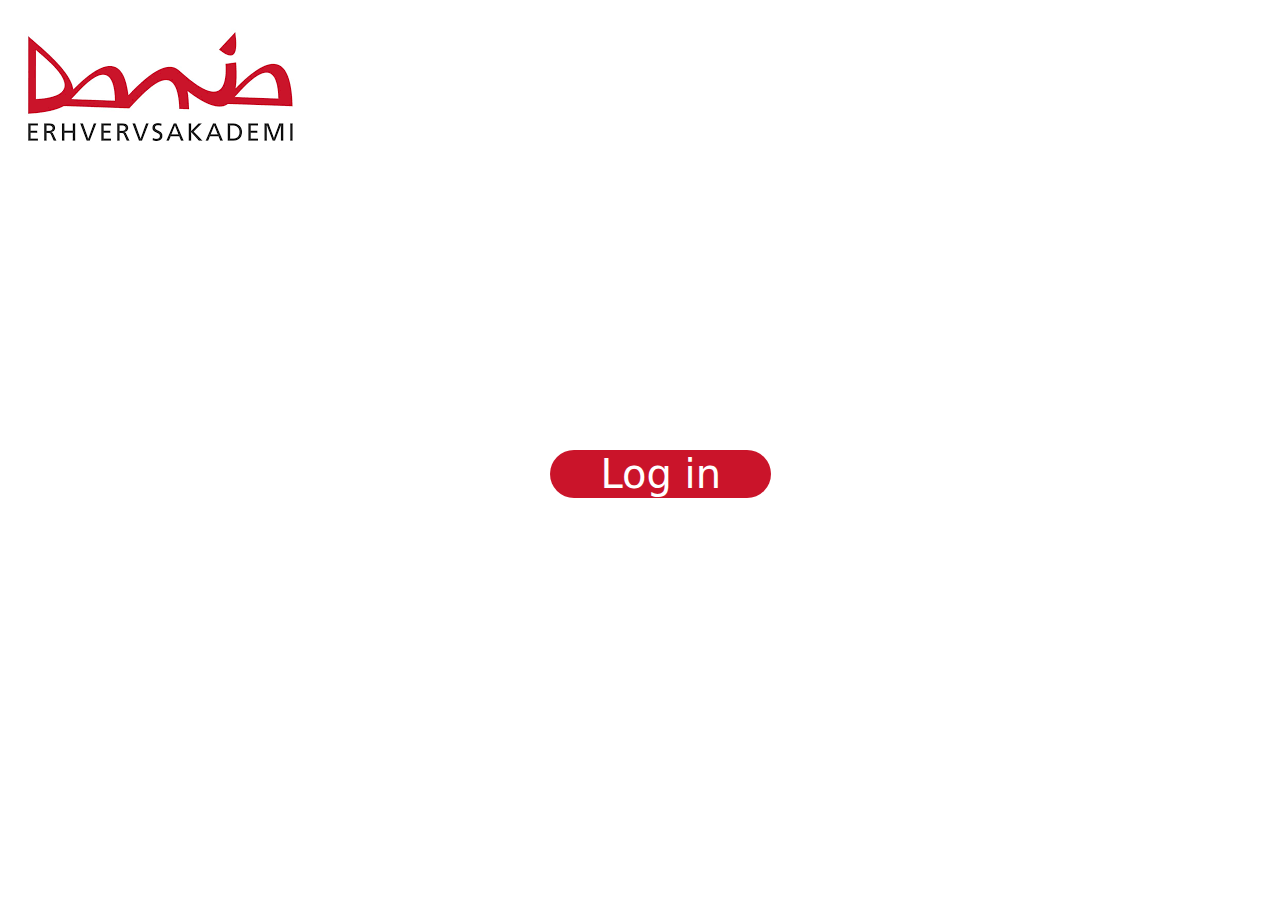
<file: Index.html>
<!doctype html>
<html>
<head>
	<link rel="stylesheet" href="Style.css">
<meta charset="utf-8">
<title>Index</title>
</head>

<body>
	<img class="Logo" src="Billeder til styling/Dania logo.png" alt="Dania Erhvervsakademi">
	<a href="Index-1.html"><button class="Loginbutt">Log in</button></a>
	
</body>
</html>
</file>
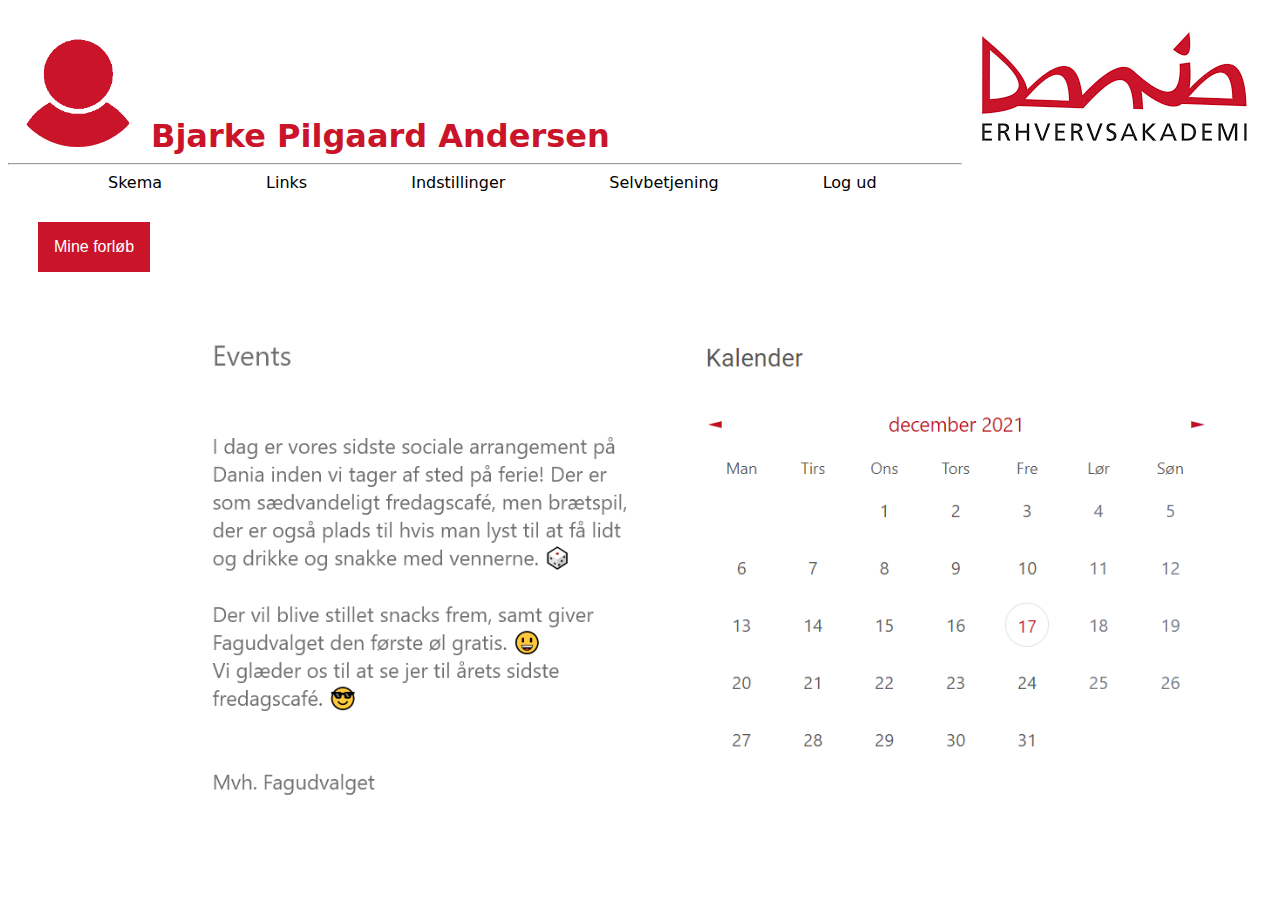
<file: Index-1.html>
<!doctype html>
<html><head>
	<link rel="stylesheet" href="Style-1.css">
	
<meta charset="utf-8">
<title>Untitled Document</title>
</head>
 
<body>
	<a href ="Index-1.html"><img class="Logo" src="Billeder til styling/Dania logo - Copy.png" alt="Dania Erhvervsakademi" Align="right"></a>
	<img class="pb" src="Billeder til styling/Profilbillede.png" alt="Din profil">
	<h1>Bjarke Pilgaard Andersen</h1>
	<hr>
	<p>Skema</p> 
	<p>Links</p>
	<p>Indstillinger</p>
	<p>Selvbetjening</p>
	<p>Log ud</p>
	<br>
	<div class="dropdown">
		<button class="dropbtn">Mine forløb</button>
		<div class="dropdown-content">
			<a href="#">Forløb 1</a>
			<a href="#">Forløb 2</a>
			<a href="Undervisningsrum.html">3.8 - uge 3 - 5/10/21: Introduktion til HTML</a>
		</div>
	</div>
	<img class="Kalender" src="Billeder til styling/Kalender.png" alt="Kalender">
	<img class="Events" src="Billeder til styling/Events.png" alt="Events">
</body>
</html>
</file>
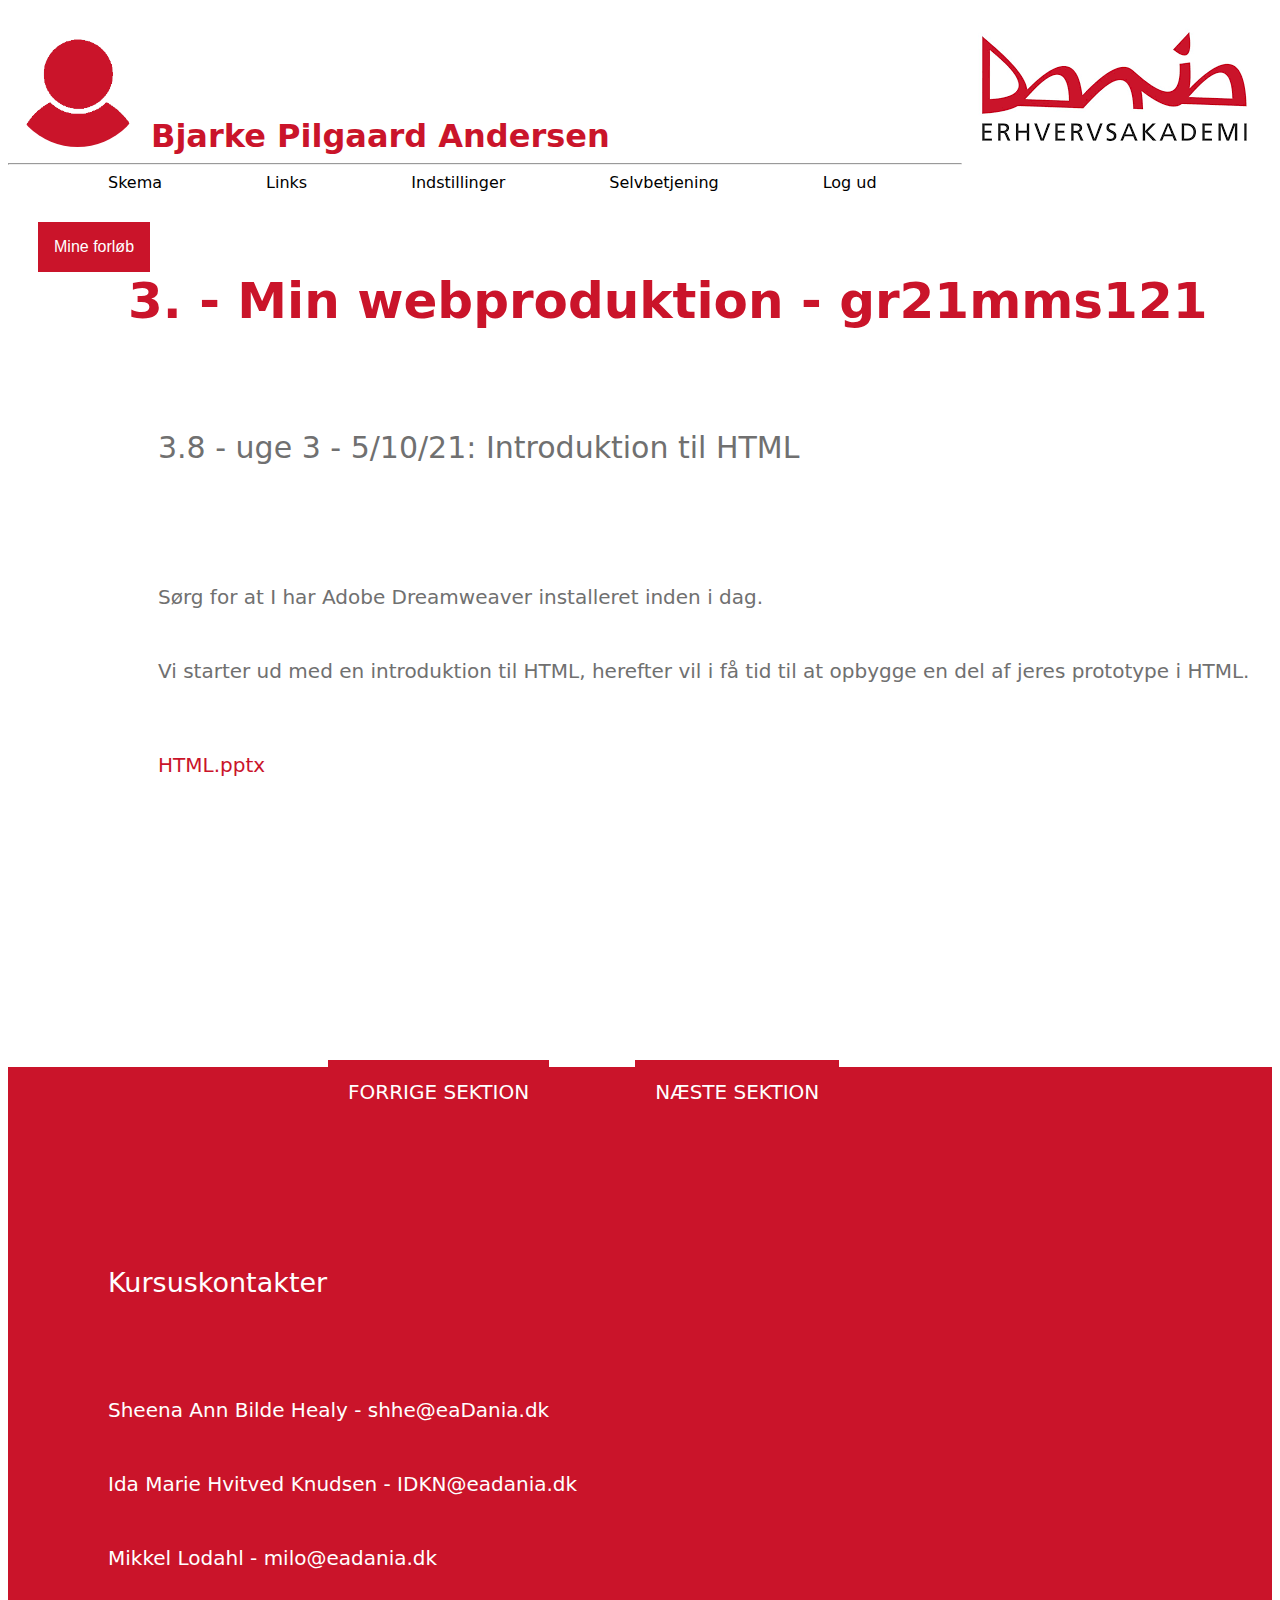
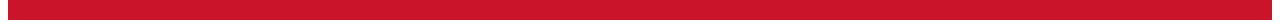
<file: Undervisningsrum.html>
<!doctype html>
<html>
<head>
	<link rel="stylesheet" href="Style-1.css">
<meta charset="utf-8">
<title>Undervisningsrum</title>
</head>

<body>
	
	<a href="Index-1.html"><img class="Logo" src="Billeder til styling/Dania logo - Copy.png" alt="Dania Erhvervsakademi" Align="right"></a>
	<img class="pb" src="Billeder til styling/Profilbillede.png" alt="Din profil">
	<h1>Bjarke Pilgaard Andersen</h1>
	<hr>
	<p>Skema</p> 
	<p>Links</p>
	<p>Indstillinger</p>
	<p>Selvbetjening</p>
	<p>Log ud</p>
	<br>
	<div class="dropdown">
		<button class="dropbtn">Mine forløb</button>
		<div class="dropdown-content">
			<a href="#">Forløb 1</a>
			<a href="#">Forløb 2</a>
			<a href="Undervisningsrum.html">3.8 - uge 3 - 5/10/21: Introduktion til HTML</a>
		</div>
	</div>
	<br>
	<h2>3. - Min webproduktion - gr21mms121</h2>
	<div class="rum1"><p2>3.8 - uge 3 - 5/10/21: Introduktion til HTML</p2></div>
	<div class="rum2"><p3>Sørg for at I har Adobe Dreamweaver installeret  inden i dag.</p3></div>
	<div class="rum3"><p3>Vi starter ud med en introduktion til HTML, herefter vil i få tid til at opbygge  en del af jeres prototype i HTML.</p3></div>
	<div class="rum4"><p4>HTML.pptx</p4></div>
	<div class="rum5">FORRIGE  SEKTION</div>
	<div class="rum6">NÆSTE SEKTION</div>
	<div class="rum7">Kursuskontakter</div>
	<div class="rum8">Sheena Ann Bilde Healy - shhe@eaDania.dk</div>
	<div class="rum9">Ida Marie Hvitved Knudsen - IDKN@eadania.dk</div>
	<div class="rum10">Mikkel Lodahl - milo@eadania.dk</div>
</body>
</html>
</file>
<file: Style.css>
@charset "utf-8";
/* CSS Document */

.Loginbutt {
	Display: block;
	background-color: #CA142A;
	Color: white;
	Border-radius: 30px;
	border-style: none;
	font-family: Segoe, 'Segoe UI', 'DejaVu Sans', 'Trebuchet MS', Verdana, 'sans-serif';
	Position: absolute;
	left: 43%;
	top: 50%;
	Font-size: 250%;
	text-align: center;
	padding-left: 50px;
	Padding-right: 50px;
		
	
	
}

.Loginbutt:hover {
	cursor: pointer;
	text-decoration: underline;
	background-color: #AD1123;
}
</file>
<file: Style-1.css>
@charset "utf-8";
/* CSS Document */

h1 {
	font-family: Segoe, "Segoe UI", "DejaVu Sans", "Trebuchet MS", Verdana, "sans-serif";
	color: #CA142A;
	Display: inline;
	cursor: pointer;
	
}

h1:hover {
	text-decoration: underline;
}

h2 {
	font-family: Segoe, "Segoe UI", "DejaVu Sans", "Trebuchet MS", Verdana, "sans-serif";
	color: #CA142A;
	font-size: 50px;
	display: inline;
	margin-left: 120px;

}



p {
	font-family: Segoe, "Segoe UI", "DejaVu Sans", "Trebuchet MS", Verdana, "sans-serif";
	Display: inline;
	Margin-left: 100px;
	
}

p:hover {
	cursor: pointer;
	color: #CA142A;
	text-decoration: underline;
}

p2 {
	font-family: Segoe, "Segoe UI", "DejaVu Sans", "Trebuchet MS", Verdana, "sans-serif";
	Color: #707070;
	font-size: 30px;
	
}

p3{
	font-family: Segoe, "Segoe UI", "DejaVu Sans", "Trebuchet MS", Verdana, "sans-serif";
	color: #707070;
	font-size: 20px;
	
}

p4{
	font-family: Segoe, "Segoe UI", "DejaVu Sans", "Trebuchet MS", Verdana, "sans-serif";
	Color: #CA142A;
	font-size: 20px;
	
}

p4:hover {
	text-decoration: underline;
	cursor: pointer;
}

.rum1 {
	margin-top: 100px;
	margin-left: 150px;
}

.rum2 {
	margin-top: 120px;
	margin-left: 150px;
}

.rum3 {
	margin-top: 50px;
	margin-left: 150px;
}

.rum4 {
	margin-top: 70px;
	margin-left: 150px;
}

.rum5 {
	font-family: Segoe, "Segoe UI", "DejaVu Sans", "Trebuchet MS", Verdana, "sans-serif";
	background-color: #CA142A;
	color: white;
	font-size: 20px;
	margin-top: 60px;
	margin-left: 25%;
	margin-right: 49%;
	text-align: center;
	display: inline;
	Padding: 20px;
	position: absolute;
	top: 1000px; 
	Cursor: pointer;
}

.rum5:hover {
	text-decoration: underline;
	cursor: pointer;
	
}

.rum6 {
	font-family: Segoe, "Segoe UI", "DejaVu Sans", "Trebuchet MS", Verdana, "sans-serif";
	background-color: #CA142A;
	color: white;
	font-size: 20px;
	margin-top: 60px;
	margin-left: 49%;
	margin-right: 25%;
	text-align: center;
	display: inline;
	Padding: 20px;
	position: absolute;
	top: 1000px; 
	cursor: pointer;
	
}

.rum6:hover {
	text-decoration: underline;
	cursor: pointer;
}

.rum7 {
	background-color: #CA142A;
	color: white;
	font-family: Segoe, "Segoe UI", "DejaVu Sans", "Trebuchet MS", Verdana, "sans-serif";
	font-size: 27px;
	margin-top: 290px;
	padding-top: 200px;
	padding-bottom: 100px;
	padding-left: 100px;
	
}
.rum8 {
	background-color: #CA142A;
	color: white;
	font-family: Segoe, "Segoe UI", "DejaVu Sans", "Trebuchet MS", Verdana, "sans-serif";
	font-size: 20px;
	padding-bottom: 50px;
	Padding-left: 100px;
}

.rum8:hover {
	text-decoration: underline;
	cursor: pointer;
}

.rum9 {
	background-color: #CA142A;
	color: white;
	font-family: Segoe, "Segoe UI", "DejaVu Sans", "Trebuchet MS", Verdana, "sans-serif";
	font-size: 20px;
	padding-bottom: 50px;
	padding-left: 100px;
}

.rum9:hover {
	text-decoration: underline;
	cursor: pointer;
}

.rum10 {
	background-color: #CA142A;
	color: white;
	font-family: Segoe, "Segoe UI", "DejaVu Sans", "Trebuchet MS", Verdana, "sans-serif";
	font-size: 20px;
	padding-bottom: 50px;
	padding-left: 100px;
}

.rum10:hover {
	text-decoration: underline;
	cursor: pointer;
}

.pb {
	display: inline;
	Border-radius: 100px;
	height: 139px;
	Cursor: pointer;
}

.pb:hover {
	border: 1px solid #CA142A;
}

.dropbtn {
	background-color: #CA142A;
	color: white;
	padding: 16px;
	font-size: 16px;
	border: none;
	margin-top: 30px;
	margin-left: 30px; 
}

.dropdown {
	position: relative;
	display: inline-block;
}

.dropdown-content {
  display: none;
  position: absolute;
  background-color:#CA142A;
  min-width: 160px;
  box-shadow: 0px 8px 16px 0px rgba(0,0,0,0.2);
	
}

.dropdown-content a {
  color: white;
  padding: 12px 16px;
  text-decoration: none;
  display: block;
}

.dropdown-content a:hover {
	background-color: #AD1123;
}

.dropdown:hover .dropdown-content {display: block;}

.dropdown:hover .dropbtn {
	background-color: #AD1123;
}

.Kalender {
	Width: 50%;
	Float: right;
	Margin-right: 0%;
	margin-top: 88px;
}

.Events {
	width: 35%;
	Margin-top: 50px;
	Margin-left: 15%;
	
}

@media only screen and (
	max-width: 600px) {
		.Kalender {
			width: 100%;
		}
		.Events {
			width: 80%;
		}
}
</file>
